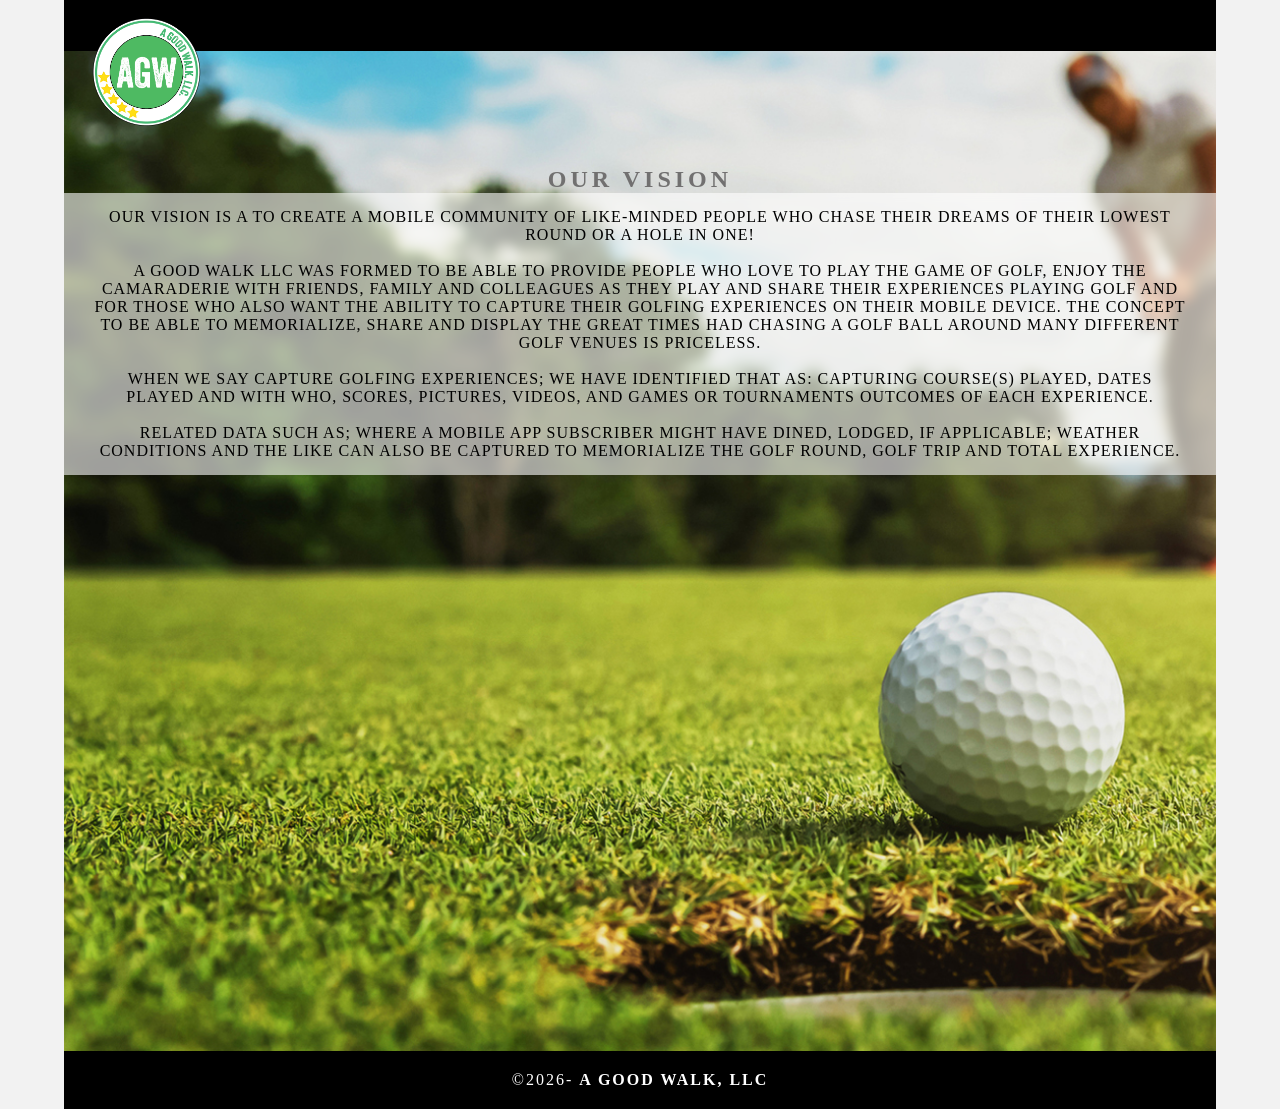
<file: index.html>
<!doctype html>
<html lang="en-US">
<head>
<meta charset="UTF-8">
<meta http-equiv="X-UA-Compatible" content="IE=edge">
<meta name="viewport" content="width=device-width, initial-scale=1">
<title>A Good Walk, LLC</title>
<link href="css/singlePageTemplate.css" rel="stylesheet" type="text/css">
<!--The following script tag downloads a font from the Adobe Edge Web Fonts server for use within the web page. We recommend that you do not modify it.-->
<script>var __adobewebfontsappname__="dreamweaver"</script>
<script src="http://use.edgefonts.net/source-sans-pro:n2:default.js" type="text/javascript"></script>
<!-- HTML5 shim and Respond.js for IE8 support of HTML5 elements and media queries -->
<!-- WARNING: Respond.js doesn't work if you view the page via file:// -->
<!--[if lt IE 9]>
      <script src="https://oss.maxcdn.com/html5shiv/3.7.2/html5shiv.min.js"></script>
      <script src="https://oss.maxcdn.com/respond/1.4.2/respond.min.js"></script>
    <![endif]-->
</head>
<body>
<!-- Main Container -->
<div class="container"> 
  <!-- Navigation -->
  <header> <a href="">
    <h4 class="logo"><img style="height: 100%; width: 100%;" src="AGW_3-01.png"></h4>
    </a>
    <nav>
      <!--<ul>
        <li><a href="#hero">HOME</a></li>
        <li><a href="#about">ABOUT</a></li>
        <li> <a href="#contact">CONTACT</a></li>
      </ul>-->
    </nav>
  </header>
  <!-- Hero Section -->
  <section class="hero" id="hero">
    <div style="padding-top: 10%;"><h2 class="hero_header light">OUR VISION</h2></div>
    <p class="tagline"> Our Vision is a to create a mobile community of like-minded people who chase their dreams of their lowest round or a hole in one!<br><br> 

A Good Walk LLC was formed to be able to provide people who love to play the game of golf, enjoy the camaraderie with friends, family and colleagues as they play and share their experiences playing golf and for those who also want the ability to capture their golfing experiences on their mobile device. The concept to be able to memorialize, share and display the great times had chasing a golf ball around many different golf venues is priceless.
<br><br>

When we say capture golfing experiences; we have identified that as: capturing course(s) played, dates played and with who, scores, pictures, videos, and games or tournaments outcomes of each experience. 
 <br><br>
Related data such as; where a mobile app subscriber might have dined, lodged, if applicable; weather conditions and the like can also be captured to memorialize the golf round, golf trip and total experience.  </p>
  </section>
  <!-- About Section -->
 <!-- <section class="about" id="about">
    <h2 class="hidden">VISION STATEMENT</h2>
    <p class="text_column">Our Vision is a to create a mobile community of like-minded people who chase their dreams of their lowest round or a hole in one!<br><br>

 

A Good Walk LLC was formed to be able to provide people who love to play the game of golf, enjoy the camaraderie with friends, family and colleagues as they play and share their experiences playing golf and for those who also want the ability to capture their golfing experiences on their mobile device. The concept to be able to memorialize, share and display the great times had chasing a golf ball around many different gold venues is priceless.
<br><br>
 

When we say capture golfing experiences; we have identified that as: capturing course(s) played, dates played and with who, scores, pictures, videos, and games or tournaments outcomes of each experience. 

 <br><br>

Related data such as; where a mobile app subscriber might have dined, lodged, if applicable; weather conditions and the like can also be captured to memorialize the golf round, golf trip and total experience.  </p>
    
  </section>-->
  <!-- Stats Gallery Section -->
  
  <!-- Parallax Section -->
 
  <!-- More Info Section -->
 
  <!-- Footer Section -->
 <!-- <section class="footer_banner" id="contact">
    <h2 class="hidden">Footer Banner Section </h2>
    <p class="hero_header">FOR THE LATEST NEWS &amp; UPDATES</p>
 
  </section>-->
  <!-- Copyrights Section -->
  <div class="copyright">&copy;2026- <strong>A Good Walk, LLC</strong></div>
	
</div>
<!-- Main Container Ends -->
</body>
</html>
</file>
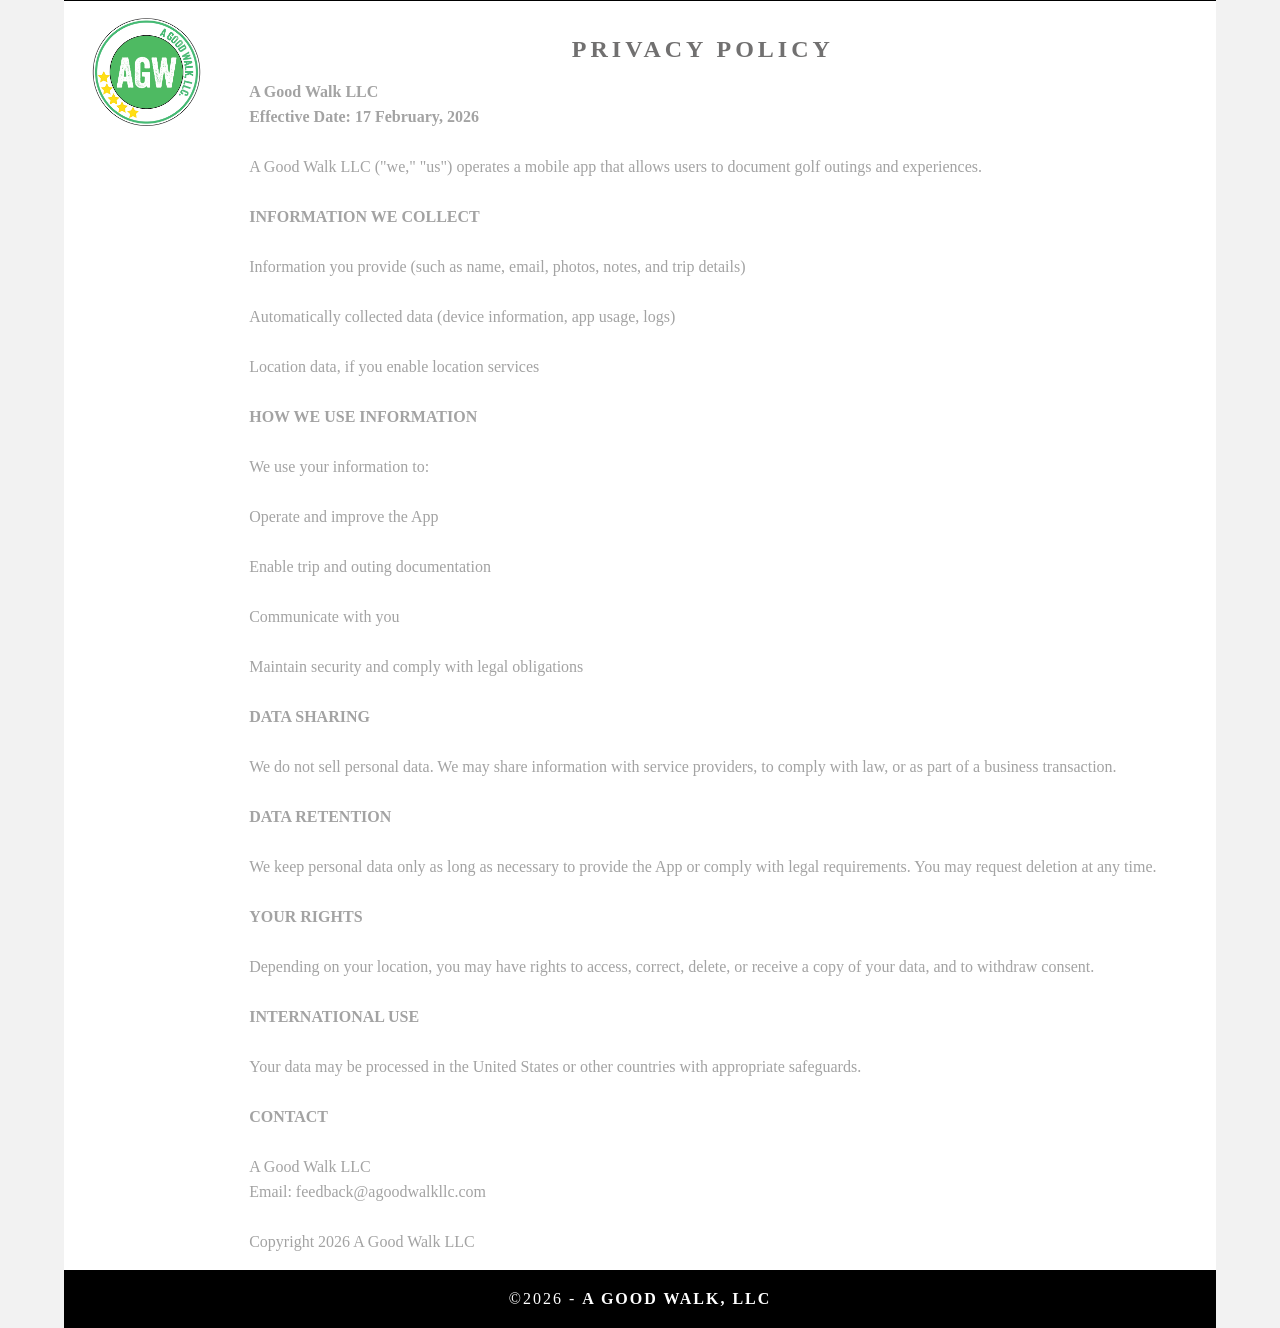
<file: privacy/index.html>
<!doctype html>
<html lang="en-US">
<head>
<meta charset="UTF-8">
<meta http-equiv="X-UA-Compatible" content="IE=edge">
<meta name="viewport" content="width=device-width, initial-scale=1">
<title>Privacy Policy - A Good Walk, LLC</title>
<link href="../css/singlePageTemplate.css" rel="stylesheet" type="text/css">
<script>var __adobewebfontsappname__="dreamweaver"</script>
<script src="https://use.edgefonts.net/source-sans-pro:n2:default.js" type="text/javascript"></script>
</head>
<body>
<div class="container" style="height: auto;">
  <header>
    <a href="../">
      <h4 class="logo"><img style="height: 100%; width: 100%;" src="../AGW_3-01.png" alt="A Good Walk Logo"></h4>
    </a>
    <nav></nav>
  </header>

  <section class="about" id="about">
    <h2 class="hero_header light">PRIVACY POLICY</h2>
    <p class="text_column">
      <strong>A Good Walk LLC</strong><br>
      <strong>Effective Date: 17 February, 2026</strong><br><br>

      A Good Walk LLC ("we," "us") operates a mobile app that allows users to document golf outings and experiences.<br><br>

      <strong>INFORMATION WE COLLECT</strong><br><br>

      Information you provide (such as name, email, photos, notes, and trip details)<br><br>

      Automatically collected data (device information, app usage, logs)<br><br>

      Location data, if you enable location services<br><br>

      <strong>HOW WE USE INFORMATION</strong><br><br>

      We use your information to:<br><br>

      Operate and improve the App<br><br>

      Enable trip and outing documentation<br><br>

      Communicate with you<br><br>

      Maintain security and comply with legal obligations<br><br>

      <strong>DATA SHARING</strong><br><br>

      We do not sell personal data. We may share information with service providers, to comply with law, or as part of a business transaction.<br><br>

      <strong>DATA RETENTION</strong><br><br>

      We keep personal data only as long as necessary to provide the App or comply with legal requirements. You may request deletion at any time.<br><br>

      <strong>YOUR RIGHTS</strong><br><br>

      Depending on your location, you may have rights to access, correct, delete, or receive a copy of your data, and to withdraw consent.<br><br>

      <strong>INTERNATIONAL USE</strong><br><br>

      Your data may be processed in the United States or other countries with appropriate safeguards.<br><br>

      <strong>CONTACT</strong><br><br>

      A Good Walk LLC<br>
      Email: feedback@agoodwalkllc.com<br><br>

      Copyright 2026 A Good Walk LLC
    </p>
  </section>

  <div class="copyright">&copy;2026 - <strong>A Good Walk, LLC</strong></div>
</div>
</body>
</html>
</file>
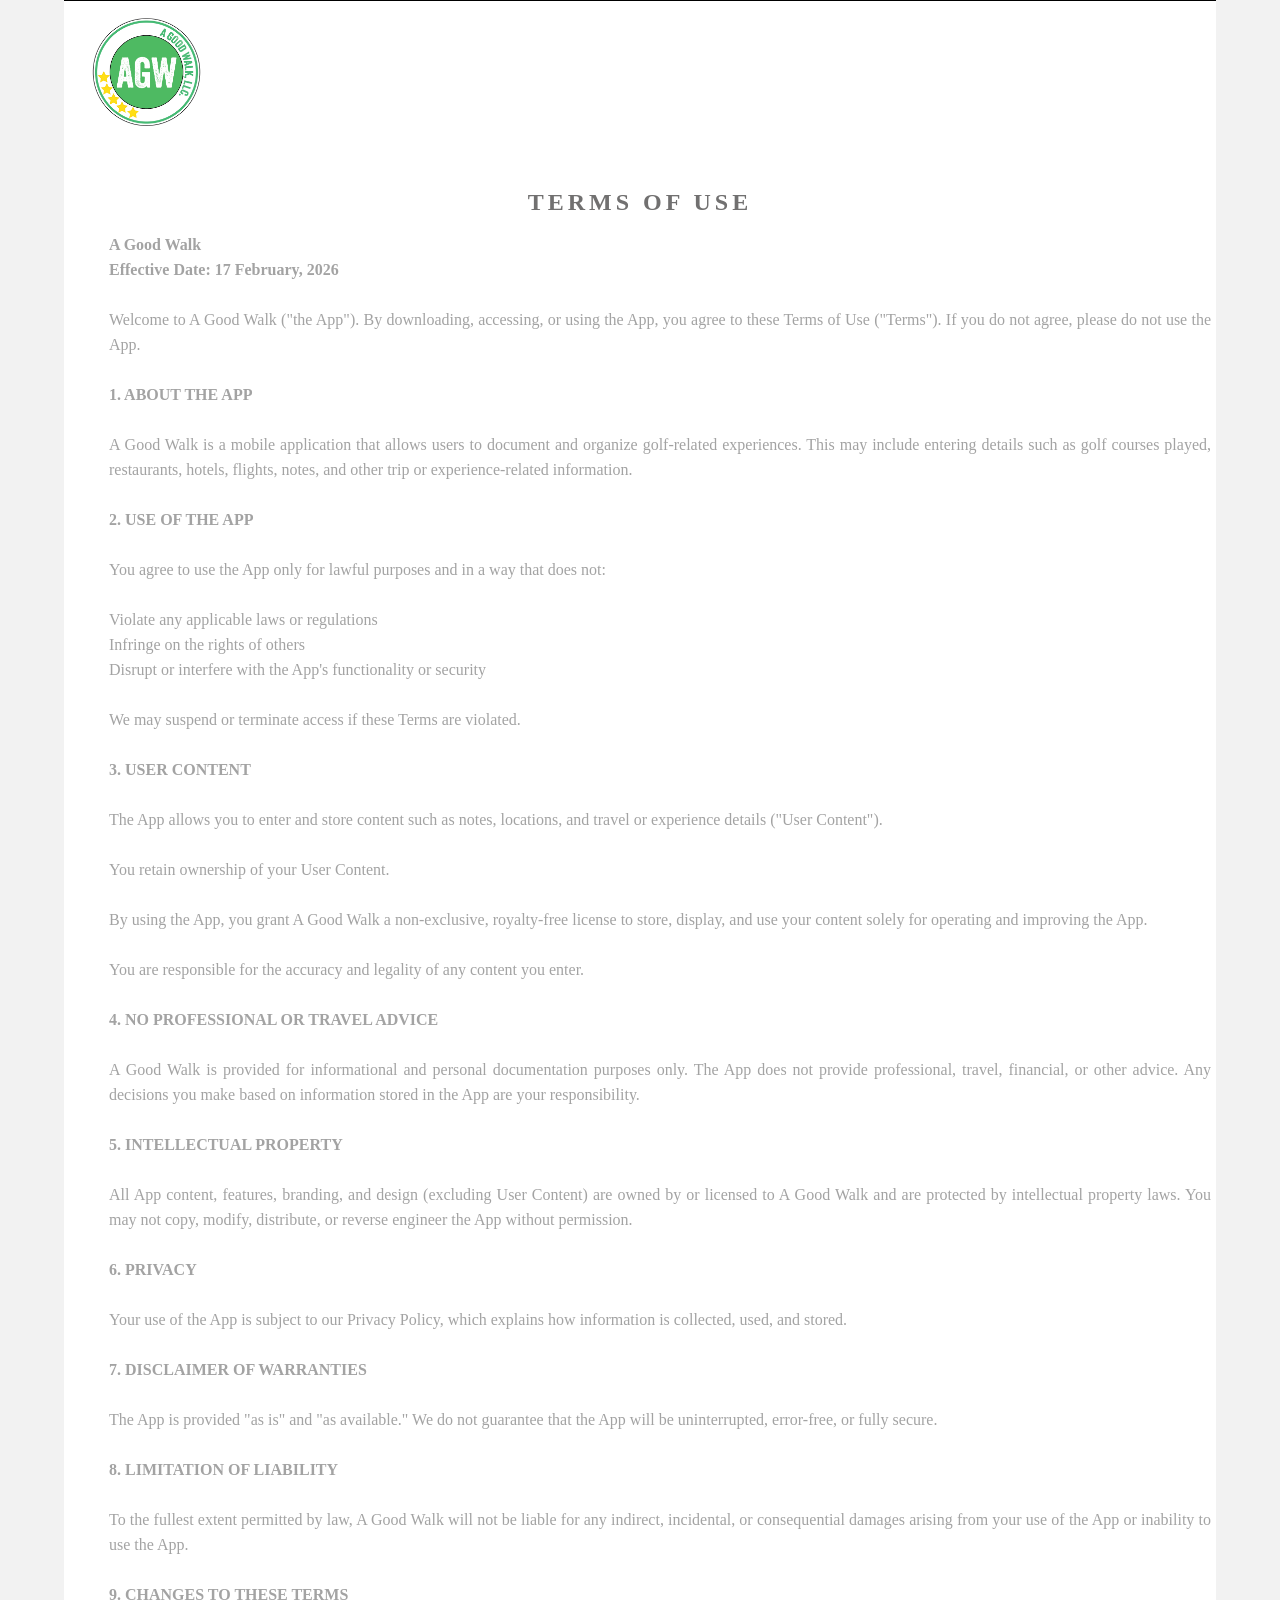
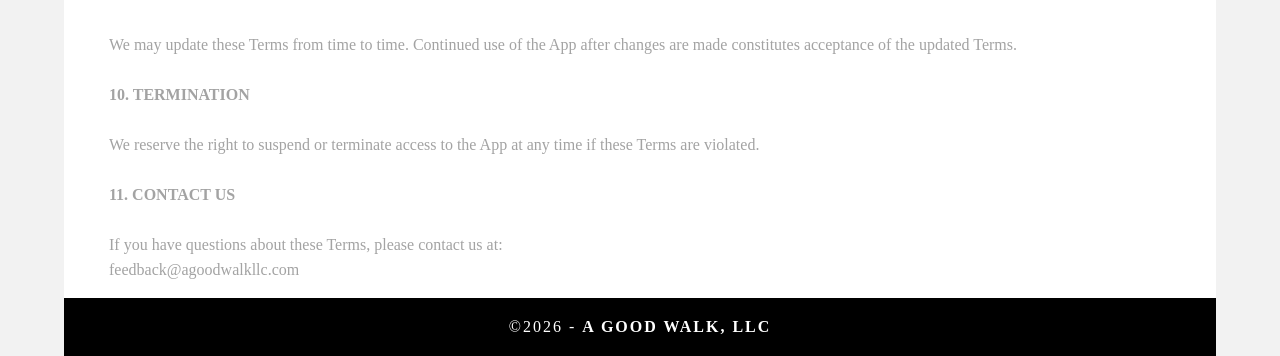
<file: terms/index.html>
<!doctype html>
<html lang="en-US">
<head>
<meta charset="UTF-8">
<meta http-equiv="X-UA-Compatible" content="IE=edge">
<meta name="viewport" content="width=device-width, initial-scale=1">
<title>Terms of Use - A Good Walk, LLC</title>
<link href="../css/singlePageTemplate.css" rel="stylesheet" type="text/css">
<script>var __adobewebfontsappname__="dreamweaver"</script>
<script src="https://use.edgefonts.net/source-sans-pro:n2:default.js" type="text/javascript"></script>
</head>
<body>
<div class="container" style="height: auto;">
  <header>
    <a href="../">
      <h4 class="logo"><img style="height: 100%; width: 100%;" src="../AGW_3-01.png" alt="A Good Walk Logo"></h4>
    </a>
    <nav></nav>
  </header>

  <section class="about" id="about">
    <h2 class="hero_header light">TERMS OF USE</h2>
    <p class="text_column">
      <strong>A Good Walk</strong><br>
      <strong>Effective Date: 17 February, 2026</strong><br><br>

      Welcome to A Good Walk ("the App"). By downloading, accessing, or using the App, you agree to these Terms of Use ("Terms"). If you do not agree, please do not use the App.<br><br>

      <strong>1. ABOUT THE APP</strong><br><br>

      A Good Walk is a mobile application that allows users to document and organize golf-related experiences. This may include entering details such as golf courses played, restaurants, hotels, flights, notes, and other trip or experience-related information.<br><br>

      <strong>2. USE OF THE APP</strong><br><br>

      You agree to use the App only for lawful purposes and in a way that does not:<br><br>

      Violate any applicable laws or regulations<br>
      Infringe on the rights of others<br>
      Disrupt or interfere with the App's functionality or security<br><br>

      We may suspend or terminate access if these Terms are violated.<br><br>

      <strong>3. USER CONTENT</strong><br><br>

      The App allows you to enter and store content such as notes, locations, and travel or experience details ("User Content").<br><br>

      You retain ownership of your User Content.<br><br>

      By using the App, you grant A Good Walk a non-exclusive, royalty-free license to store, display, and use your content solely for operating and improving the App.<br><br>

      You are responsible for the accuracy and legality of any content you enter.<br><br>

      <strong>4. NO PROFESSIONAL OR TRAVEL ADVICE</strong><br><br>

      A Good Walk is provided for informational and personal documentation purposes only. The App does not provide professional, travel, financial, or other advice. Any decisions you make based on information stored in the App are your responsibility.<br><br>

      <strong>5. INTELLECTUAL PROPERTY</strong><br><br>

      All App content, features, branding, and design (excluding User Content) are owned by or licensed to A Good Walk and are protected by intellectual property laws. You may not copy, modify, distribute, or reverse engineer the App without permission.<br><br>

      <strong>6. PRIVACY</strong><br><br>

      Your use of the App is subject to our Privacy Policy, which explains how information is collected, used, and stored.<br><br>

      <strong>7. DISCLAIMER OF WARRANTIES</strong><br><br>

      The App is provided "as is" and "as available." We do not guarantee that the App will be uninterrupted, error-free, or fully secure.<br><br>

      <strong>8. LIMITATION OF LIABILITY</strong><br><br>

      To the fullest extent permitted by law, A Good Walk will not be liable for any indirect, incidental, or consequential damages arising from your use of the App or inability to use the App.<br><br>

      <strong>9. CHANGES TO THESE TERMS</strong><br><br>

      We may update these Terms from time to time. Continued use of the App after changes are made constitutes acceptance of the updated Terms.<br><br>

      <strong>10. TERMINATION</strong><br><br>

      We reserve the right to suspend or terminate access to the App at any time if these Terms are violated.<br><br>

      <strong>11. CONTACT US</strong><br><br>

      If you have questions about these Terms, please contact us at:<br>
      feedback@agoodwalkllc.com
    </p>
  </section>

  <div class="copyright">&copy;2026 - <strong>A Good Walk, LLC</strong></div>
</div>
</body>
</html>
</file>
<file: css/singlePageTemplate.css>
@charset "UTF-8";
/* Body */
body {
	font-family: source-sans-pro;
	background-color: #f2f2f2;
	margin-top: 0px;
	margin-right: 0px;
	margin-bottom: 0px;
	margin-left: 0px;
	font-style: normal;
	font-weight: 200;
}
/* Container */
.container {
	width: 90%;
	margin-left: auto;
	margin-right: auto;
	height: 1000px;
	background-color: #FFFFFF;
}
/* Navigation */
header {
	width: 100%;
	height: 5%;
	background-color: #000000;
	border-bottom: 1px solid #000000;
}
.logo {
	color: #fff;
	font-weight: bold;
	text-align: undefined;
	width: 10%;
	float: left;
	margin-top: 15px;
	margin-left: 25px;
	letter-spacing: 4px;
}
nav {
	float: right;
	width: 50%;
	text-align: right;
	margin-right: 25px;
}
header nav ul {
	list-style: none;
	float: right;
}
nav ul li {
	float: left;
	color: #FFFFFF;
	font-size: 14px;
	text-align: left;
	margin-right: 25px;
	letter-spacing: 2px;
	font-weight: bold;
	transition: all 0.3s linear;
}
ul li a {
	color: #FFFFFF;
	text-decoration: none;
}
ul li:hover a {
	color: #2C9AB7;
}
.hero_header {
	color: #FFFFFF;
	text-align: center;
	margin-top: 0px;
	margin-right: 0px;
	margin-bottom: 0px;
	margin-left: 0px;
	letter-spacing: 4px;
	padding-bottom: 0;
}
/* Hero Section */
.hero {
	background-color: #B3B3B3;
	background-size: cover;
	height: 100%;
	background-image: url("../images/Matty2.jpg");

	
}
.light {
	font-weight: bold;
	color: #717070;
}
.tagline {
	text-align: center;
	color: #000000;
	margin-top: 0;
	font-weight: lighter;
	text-transform: uppercase;
	letter-spacing: 1px;
	background-color: rgba(255, 255, 255, 0.6);
  -webkit-backdrop-filter: blur(5px);
  backdrop-filter: blur(5px);
	padding-top: 15px;
	padding-bottom: 15px;
	padding-left:30px;
	padding-right:30px;
	
	
}

/* About Section */
.text_column {
	width: 100%;
	text-align: justify;
	font-weight: lighter;
	line-height: 25px;
	float: left;
	padding-left: 20px;
	padding-right: 20px;
	color: #A3A3A3;
}
.about {
	padding-left: 25px;
	padding-right: 25px;
	padding-top: 35px;
	display: inline-block;
	background-color: #FFFFFF;
	margin-top: 0px;
}
/* Stats Gallery */
.stats {
	color: #717070;
	margin-bottom: 5px;
}
.gallery {
	clear: both;
	display: inline-block;
	width: 100%;
	background-color: #FFFFFF;
	/* [disabled]min-width: 400px;
*/
	padding-bottom: 35px;
	padding-top: 0px;
	margin-top: -5px;
	margin-bottom: 0px;
}
.thumbnail {
	width: 25%;
	text-align: center;
	float: left;
	margin-top: 35px;
}
.gallery .thumbnail h4 {
	margin-top: 5px;
	margin-right: 5px;
	margin-bottom: 5px;
	margin-left: 5px;
	color: #52BAD5;
}
.gallery .thumbnail p {
	margin-top: 0px;
	margin-right: 0px;
	margin-bottom: 0px;
	margin-left: 0px;
	color: #A3A3A3;
}
/* Parallax Section */
.banner {
	background-color: #2D9AB7;
	background-image: url(../images/parallax.png);
	height: 400px;
	background-attachment: fixed;
	background-size: cover;
	background-repeat: no-repeat;
}
.parallax {
	color: #FFFFFF;
	text-align: right;
	padding-right: 100px;
	padding-top: 110px;
	letter-spacing: 2px;
	margin-top: 0px;
}
.parallax_description {
	color: #FFFFFF;
	text-align: right;
	padding-right: 100px;
	width: 30%;
	float: right;
	font-weight: lighter;
	line-height: 23px;
	margin-top: 0px;
	margin-right: 0px;
	margin-bottom: 0px;
	margin-left: 0px;
}
/* More info */
footer {
	background-color: #FFFFFF;
	padding-bottom: 35px;
}
.footer_column {
	width: 50%;
	text-align: center;
	padding-top: 30px;
	float: left;
}
footer .footer_column h3 {
	color: #B3B3B3;
	text-align: center;
}
footer .footer_column p {
	color: #717070;
	background-color: #FFFFFF;
}
.cards {
	width: 100%;
	height: auto;
	max-width: 400px;
	max-height: 200px;
}
footer .footer_column p {
	padding-left: 30px;
	padding-right: 30px;
	text-align: justify;
	line-height: 25px;
	font-weight: lighter;
	margin-left: 20px;
	margin-right: 20px;
}
.button {
	width: 200px;
	margin-top: 40px;
	margin-right: auto;
	margin-bottom: auto;
	margin-left: auto;
	padding-top: 20px;
	padding-right: 10px;
	padding-bottom: 20px;
	padding-left: 10px;
	text-align: center;
	vertical-align: middle;
	border-radius: 0px;
	text-transform: uppercase;
	font-weight: bold;
	letter-spacing: 2px;
	border: 3px solid #FFFFFF;
	color: #FFFFFF;
	transition: all 0.3s linear;
}
.button:hover {
	background-color: #FEFEFE;
	color: #C4C4C4;
	cursor: pointer;
}
.copyright {
	text-align: center;
	padding-top: 20px;
	padding-bottom: 20px;
	background-color: #717070;
	color: #FFFFFF;
	text-transform: uppercase;
	font-weight: lighter;
	letter-spacing: 2px;
	border-top-width: 2px;
	background-color: #000000;
}
.footer_banner {
	background-color: #B3B3B3;
	padding-top: 60px;
	padding-bottom: 60PX;
	margin-bottom: 0px;
	background-image: url(../images/pattern.png);
	background-repeat: repeat;
}
footer {
	display: inline-block;
}
.hidden {
	display: none;
}

/* Mobile */
@media (max-width: 320px) {
.logo {
	width: 100%;
	text-align: center;
	margin-top: 13px;
	margin-right: 0px;
	margin-bottom: 0px;
	margin-left: 0px;
}
.container header nav {
	margin-top: 0px;
	margin-right: 0px;
	margin-bottom: 0px;
	margin-left: 0px;
	width: 100%;
	float: none;
	display: none;
}
header nav ul {
}
nav ul li {
	margin-top: 0px;
	margin-right: 0px;
	margin-bottom: 0px;
	margin-left: 0px;
	width: 100%;
	text-align: center;
}
.text_column {
	width: 100%;
	text-align: justify;
	padding-top: 0px;
	padding-right: 0px;
	padding-bottom: 0px;
	padding-left: 0px;
}
.thumbnail {
	width: 100%;
}
.footer_column {
	width: 100%;
	margin-top: 0px;
}
.parallax {
	text-align: center;
	margin-top: 0px;
	margin-right: 0px;
	margin-bottom: 0px;
	margin-left: 0px;
	padding-top: 40%;
	padding-right: 0px;
	padding-bottom: 0px;
	padding-left: 0px;
	width: 100%;
	font-size: 18px;
}
.parallax_description {
	padding-top: 0px;
	padding-right: 0px;
	padding-bottom: 0px;
	padding-left: 0px;
	width: 90%;
	margin-top: 25px;
	margin-right: 0px;
	margin-bottom: 0px;
	margin-left: 12px;
	float: none;
	text-align: center;
}
.banner {
	background-color: #2D9AB7;
	background-image: none;
}
.tagline {
	margin-top: 20px;
	line-height: 22px;
}
.hero_header {
	padding-left: 10px;
	padding-right: 10px;
	line-height: 22px;
	text-align: center;
}
}

/* Small Tablets */
@media (min-width: 321px)and (max-width: 767px) {
.logo {
	width: 100%;
	text-align: center;
	margin-top: 13px;
	margin-right: 0px;
	margin-bottom: 0px;
	margin-left: 0px;
	color: #043745;
}
.container header nav {
	margin-top: 0px;
	margin-right: 0px;
	margin-bottom: 0px;
	margin-left: 0px;
	width: 100%;
	float: none;
	overflow: auto;
	display: inline-block;
	background: #52bad5;
}
header nav ul {
	padding: 0px;
	float: none;
}
nav ul li {
	margin-top: 0px;
	margin-right: 0px;
	margin-bottom: 0px;
	margin-left: 0px;
	width: 100%;
	text-align: center;
	padding-top: 8px;
	padding-bottom: 8px;
}
.text_column {
	width: 100%;
	text-align: left;
	padding-top: 0px;
	padding-right: 0px;
	padding-bottom: 0px;
	padding-left: 0px;
}
.thumbnail {
	width: 100%;
}
.footer_column {
	width: 100%;
	margin-top: 0px;
}
.parallax {
	text-align: center;
	margin-top: 0px;
	margin-right: 0px;
	margin-bottom: 0px;
	margin-left: 0px;
	padding-top: 40%;
	padding-right: 0px;
	padding-bottom: 0px;
	padding-left: 0px;
	width: 100%;
	font-size: 18px;
}
.parallax_description {
	padding-top: 0px;
	padding-right: 0px;
	padding-bottom: 0px;
	padding-left: 0px;
	margin-top: 30%;
	margin-right: 0px;
	margin-bottom: 0px;
	margin-left: 0px;
	float: none;
	width: 100%;
	text-align: center;
}
.thumbnail {
	width: 50%;
}
.parallax {
	margin-top: 0px;
	margin-right: 0px;
	margin-bottom: 0px;
	margin-left: 0px;
	padding-right: 0px;
	padding-bottom: 0px;
	padding-left: 0px;
	padding-top: 20%;
}
.parallax_description {
	margin-top: 0px;
	margin-right: 0px;
	margin-bottom: 0px;
	margin-left: 0px;
	width: 100%;
	padding-top: 30px;
}
.banner {
	padding-left: 20px;
	padding-right: 20px;
}
.footer_column {
	width: 100%;
}
}

/* Small Desktops */
@media (min-width: 768px) and (max-width: 1096px) {
.text_column {
	width: 100%;
}
.thumbnail {
	width: 50%;
}
.text_column {
	width: 100%;
	margin-top: 0px;
	margin-right: 0px;
	margin-bottom: 0px;
	margin-left: 0px;
	padding-top: 0px;
	padding-right: 0px;
	padding-bottom: 0px;
	padding-left: 0px;
}
.banner {
	margin-top: 0px;
	padding-top: 0px;
}
}
</file>
